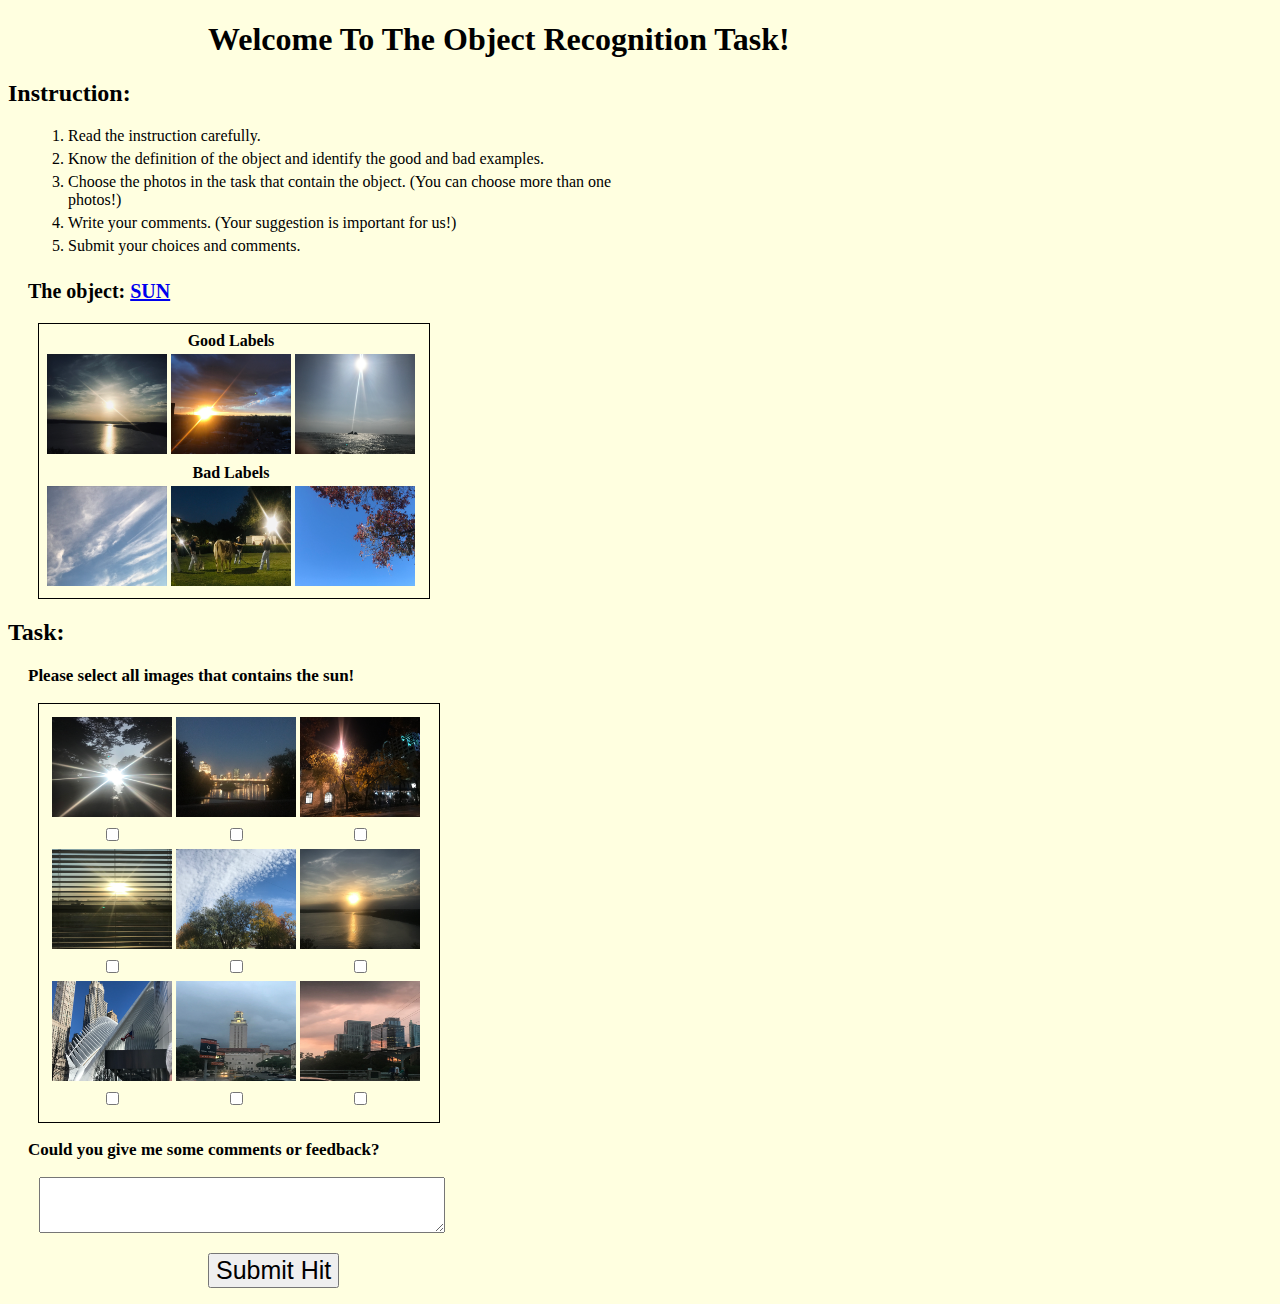
<file: LabAssignment1/Object Recognition/index.html>
<!DOCTYPE html>
<html>
<head>
  <title>Object Recognition</title>
  <link rel="stylesheet" type="text/css" href="object_recognition.css" />
</head>

<body>
  <h1>Welcome To The Object Recognition Task!</h1>
  <h2>Instruction:</h2>

  <div id = "sidebar">
    <ol>
      <li>Read the instruction carefully.</li>
      <li>Know the definition of the object and identify the good and bad examples.</li>
      <li>Choose the photos in the task that contain the object. (You can choose more than one photos!)</li>
      <li>Write your comments. (Your suggestion is important for us!)</li>
      <li>Submit your choices and comments.</li>
    </ol>
  </div>

  <p id="object">The object: <a href="https://en.wikipedia.org/wiki/Sun">SUN</a></p>

<div id = "example">
<table>
<tr>
  <th>Good Labels</th>
</tr>
 <tr>
   <td>
     <img class = "img" src = "Instruction_Image/good1.jpeg" >
     <img class = "img" src = "Instruction_Image/good2.jpeg">
     <img class = "img" src = "Instruction_Image/good3.jpeg">
   </td>
</table>
<table>
<tr>
  <th>Bad Labels</th>
</tr>
 <tr>
   <td><img class = "img" src = "Instruction_Image/bad1.jpeg">
        <img class = "img" src = "Instruction_Image/bad2.jpeg">
        <img class = "img" src = "Instruction_Image/bad3.jpeg"></td>
 </tr>
</table>
</div>

<h2>Task:</h2>
<p class = "content">Please select all images that contains the sun!</p>
<form>
<div id = "task">
<table>
 <tr>
   <td><img class = "img" src = "Task_Image/task1.jpeg" ></td>
   <td><img class = "img" src = "Task_Image/task2.jpeg" ></td>
   <td><img class = "img" src = "Task_Image/task3.jpeg" ></td>
 </tr>
 <tr>
   <td><input type = "checkbox" name = "my_checkboxes" value = "1"></td>
   <td><input type = "checkbox" name = "my_checkboxes" value = "2"></td>
   <td><input type = "checkbox" name = "my_checkboxes" value = "3"></td>
 </tr>
 <tr>
   <td><img class = "img" src = "Task_Image/task4.jpeg" ></td>
   <td><img class = "img" src = "Task_Image/task5.jpeg"></td>
   <td><img class = "img" src = "Task_Image/task6.jpeg"></td>
 </tr>
 <tr>
   <td><input type = "checkbox" name = "my_checkboxes" value = "4"></td>
   <td><input type = "checkbox" name = "my_checkboxes" value = "5"></td>
   <td><input type = "checkbox" name = "my_checkboxes" value = "6"></td>
 </tr>
 <tr>
   <td><img class = "img" src = "Task_Image/task7.jpeg" ></td>
   <td><img class = "img" src = "Task_Image/task8.jpeg"></td>
   <td><img class = "img" src = "Task_Image/task9.jpeg" ></td>
 </tr>
 <tr>
   <td><input type = "checkbox" name = "my_checkboxes" value = "7"></td>
   <td><input type = "checkbox" name = "my_checkboxes" value = "8"></td>
   <td><input type = "checkbox" name = "my_checkboxes" value = "9"></td>
 </tr>
</table>
</div>
<p class = "content">Could you give me some comments or feedback?</p>
<p id = "comment">
    <textarea name="comments" value=""></textarea>
</p>
<p>
  <input id = "submit" type = "submit" name = "submitButton" value = "Submit Hit">
</p>
</form>
<script src="object_recognition.js"></script>
</body>
</html>
</file>
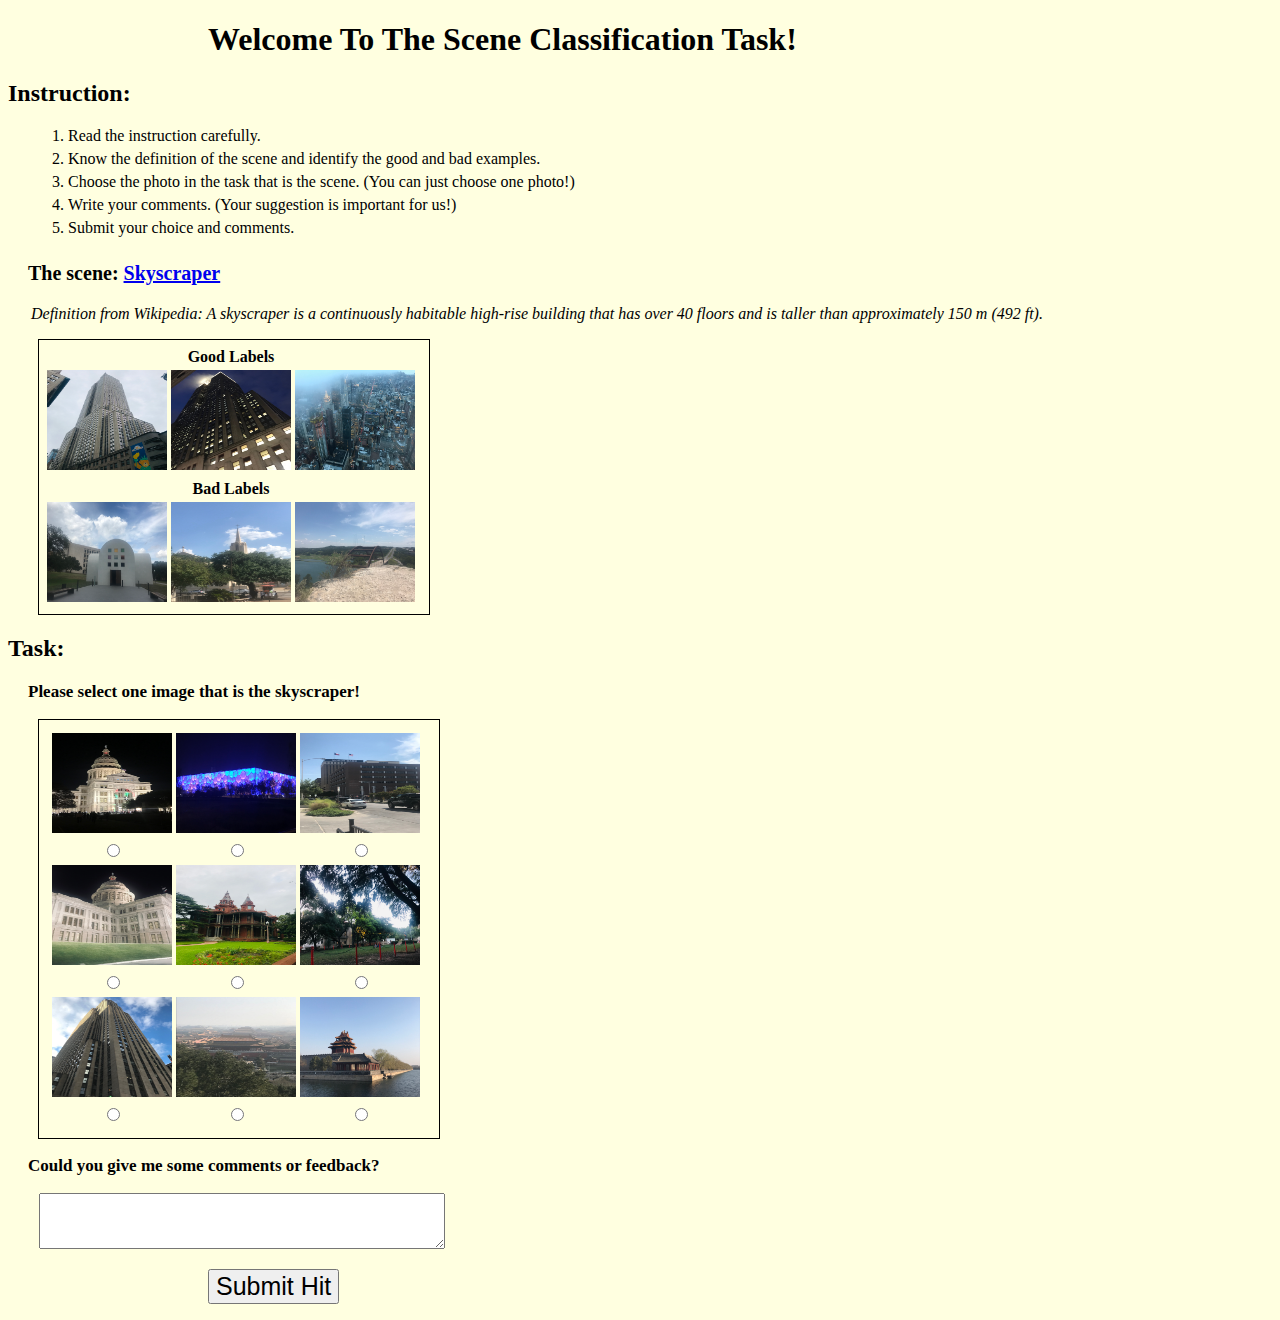
<file: LabAssignment1/Scene Classification/index.html>
<!DOCTYPE html>
<html>

<head>
  <title>Scene Classification</title>
  <link rel="stylesheet" type="text/css" href="scene_classification.css" />
</head>

<body>
  <h1>Welcome To The Scene Classification Task!</h1>
  <h2>Instruction:</h2>

  <div id = "sidebar">
    <ol>
      <li>Read the instruction carefully.</li>
      <li>Know the definition of the scene and identify the good and bad examples.</li>
      <li>Choose the photo in the task that is the scene. (You can just choose one photo!)</li>
      <li>Write your comments. (Your suggestion is important for us!)</li>
      <li>Submit your choice and comments.</li>
    </ol>
  </div>

  <p id="scene">The scene: <a href="https://en.wikipedia.org/wiki/Skyscraper">Skyscraper</a></p>
  <p id = "definition">Definition from Wikipedia:
  A skyscraper is a continuously habitable high-rise building that has over 40 floors and is taller than approximately 150 m (492 ft).
  </p>

<div id = "example">
<table>
<tr>
  <th>Good Labels</th>
</tr>
 <tr>
   <td>
     <img class = "img" src = "Instruction_Image/good1.jpg" >
     <img class = "img" src = "Instruction_Image/good2.jpeg">
     <img class = "img" src = "Instruction_Image/good3.jpeg">
   </td>
</table>
<table>
<tr>
  <th>Bad Labels</th>
</tr>
 <tr>
   <td><img class = "img" src = "Instruction_Image/bad1.jpeg">
        <img class = "img" src = "Instruction_Image/bad2.jpeg">
        <img class = "img" src = "Instruction_Image/bad3.jpeg"></td>
 </tr>
</table>
</div>

<h2>Task:</h2>
<p class = "content">Please select one image that is the skyscraper!</p>
<form>
<div id = "task">
<table>
 <tr>
   <td><img class = "img" src = "Task_Image/task1.jpeg" ></td>
   <td><img class = "img" src = "Task_Image/task2.jpeg" ></td>
   <td><img class = "img" src = "Task_Image/task3.jpeg" ></td>
 </tr>
 <tr>
   <td><input type = "radio" name = "choice" value = "1"></td>
   <td><input type = "radio" name = "choice" value = "2"></td>
   <td><input type = "radio" name = "choice" value = "3"></td>
 </tr>
 <tr>
   <td><img class = "img" src = "Task_Image/task4.jpg" ></td>
   <td><img class = "img" src = "Task_Image/task5.jpg"></td>
   <td><img class = "img" src = "Task_Image/task6.jpeg"></td>
 </tr>
 <tr>
   <td><input type = "radio" name = "choice" value = "4"></td>
   <td><input type = "radio" name = "choice" value = "5"></td>
   <td><input type = "radio" name = "choice" value = "6"></td>
 </tr>
 <tr>
   <td><img class = "img" src = "Task_Image/task7.jpeg" ></td>
   <td><img class = "img" src = "Task_Image/task8.jpeg"></td>
   <td><img class = "img" src = "Task_Image/task9.jpg" ></td>
 </tr>
 <tr>
   <td><input type = "radio" name = "choice" value = "7"></td>
   <td><input type = "radio" name = "choice" value = "8"></td>
   <td><input type = "radio" name = "choice" value = "9"></td>
 </tr>
</table>
</div>
<p class = "content">Could you give me some comments or feedback?</p>
<p id = "comment">
    <textarea name="comments" value=""></textarea>
</p>
<p>
  <input id = "submit" type = "submit" name = "submitButton" value = "Submit Hit">
</p>
</form>
<script src="scene_classification.js"></script>
</body>
</html>
</file>
<file: LabAssignment1/Object Recognition/object_recognition.css>
body {
  margin: 100;
  background-color: lightyellow;
}

h1 {
  margin-left: 200px;
  font-family: serif;
}
h2 {
  margin: 10;
  font-family: serif;
}
#sidebar{
  width: 50%;
  margin-left: 20px;
}
ol li{
  padding-bottom: 5px;
}
#object{
  margin-left: 20px;
  font-size: 20px;
  font-weight: bold;
}

#example{
  margin-left: 30px;
  padding: 5px;
  width: 380px;
  border: 1px solid black;
  border-collapse: separate;
  border-spacing: 5px;
  text-align: center;
}
.img{
   width: 120px;
   height: 100px;
}
.content{
  margin-left: 20px;
  font-size: 17px;
  font-weight: bold;
}
#task{
  margin-left: 30px;
  padding: 10px;
  width: 380px;
  border: 1px solid black;
  border-collapse: separate;
  border-spacing: 5px;
  text-align: center;
}
#comment{
  margin-left: 15px;
}
textarea{
  width : 400px;
  height : 50px;
}
#submit{
  margin-left: 200px;
  font-size: 25px;
}
</file>
<file: LabAssignment1/Scene Classification/scene_classification.css>
body {
  margin: 100;
  background-color: lightyellow;
}

h1 {
  margin-left: 200px;
  font-family: serif;
}
h2 {
  margin: 10;
  font-family: serif;
}
#sidebar{
  width: 50%;
  margin-left: 20px;
}
ol li{
  padding-bottom: 5px;
}
#scene{
  margin-left: 20px;
  font-size: 20px;
  font-weight: bold;
}
#definition{
  font-size: 16px;
  margin-left: 23px;
  font-style: italic;
}
#example{
  margin-left: 30px;
  padding: 5px;
  width: 380px;
  border: 1px solid black;
  border-collapse: separate;
  border-spacing: 5px;
  text-align: center;
}
.img{
   width: 120px;
   height: 100px;
}
.content{
  margin-left: 20px;
  font-size: 17px;
  font-weight: bold;
}
#task{
  margin-left: 30px;
  padding: 10px;
  width: 380px;
  border: 1px solid black;
  border-collapse: separate;
  border-spacing: 5px;
  text-align: center;
}
#comment{
  margin-left: 15px;
}
textarea{
  width : 400px;
  height : 50px;
}
#submit{
  margin-left: 200px;
  font-size: 25px;
}
</file>
